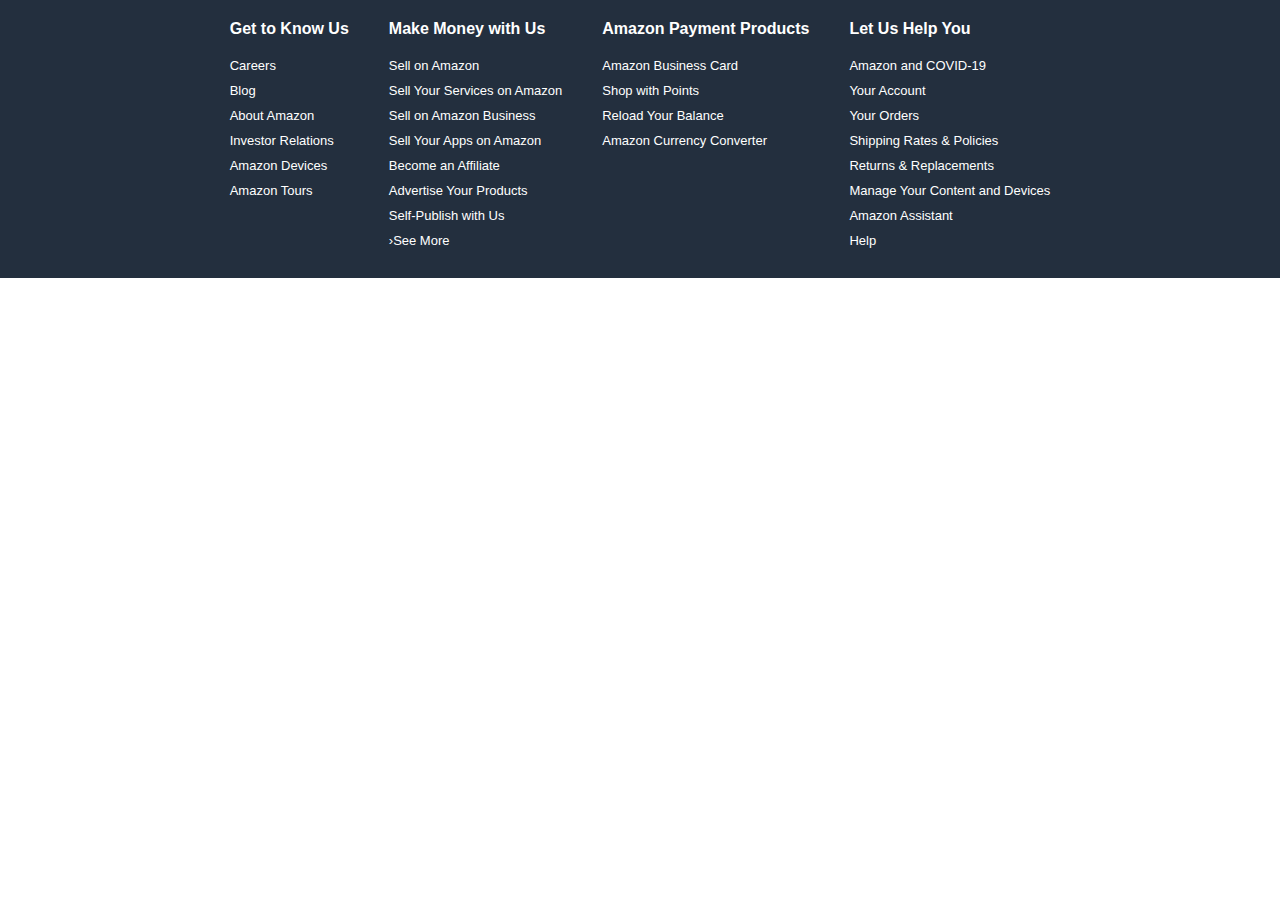
<file: Amazon-footer/html/index.html>
<!DOCTYPE html>
<html lang = "en">
    <head>  
   <meta charset="utf-8">
    <link rel="stylesheet" type="text/css" href="../css/cssstyles.css">
    </head>
    <title>Amazon.com -Footer design</title>
<body>

    <Section class="footer">
      <div class="info1"> 
     <h1>Get to Know Us</h1>
     <div class="grid-1">
         <a href="">Careers</a>
            <a href="">Blog</a>
            <a href="">About Amazon</a>
            <a href="">Investor Relations</a>
            <a href="">Amazon Devices</a>
            <a href="">Amazon Tours</a>        
         </div> 
    </div>
        <div class="info2">
        <h2>Make Money with Us</h2>
         <div class="grid-2">
         <a href="">Sell on Amazon</a>
            <a href="">Sell Your Services on Amazon</a>
            <a href="">Sell on Amazon Business</a>
            <a href="">Sell Your Apps on Amazon</a>
            <a href="">Become an Affiliate</a>
            <a href="">Advertise Your Products</a>            
            <a href="">Self-Publish with Us</a>
            <a href="">›See More</a>
    </div>
        </div>
        <div class="info3">
         <h3>Amazon Payment Products</h3>
         <div class="grid-3">
         <a href="">Amazon Business Card</a>
            <a href="">Shop with Points</a>
            <a href="">Reload Your Balance</a>
            <a href="">Amazon Currency Converter</a>
    </div>
        </div>
        <div class="info4">
        <h4>Let Us Help You</h4>
         <div class="grid-4">
         <a href="">Amazon and COVID-19</a>
            <a href="">Your Account</a>
            <a href="">Your Orders</a>
            <a href="">Shipping Rates &amp; Policies</a>
            <a href="">Returns &amp; Replacements</a>
            <a href="">Manage Your Content and Devices</a>             
            <a href="">Amazon Assistant</a>
            <a href="">Help</a>
    </div>
        </div>
        </Section>
</body>
</html>
</file>
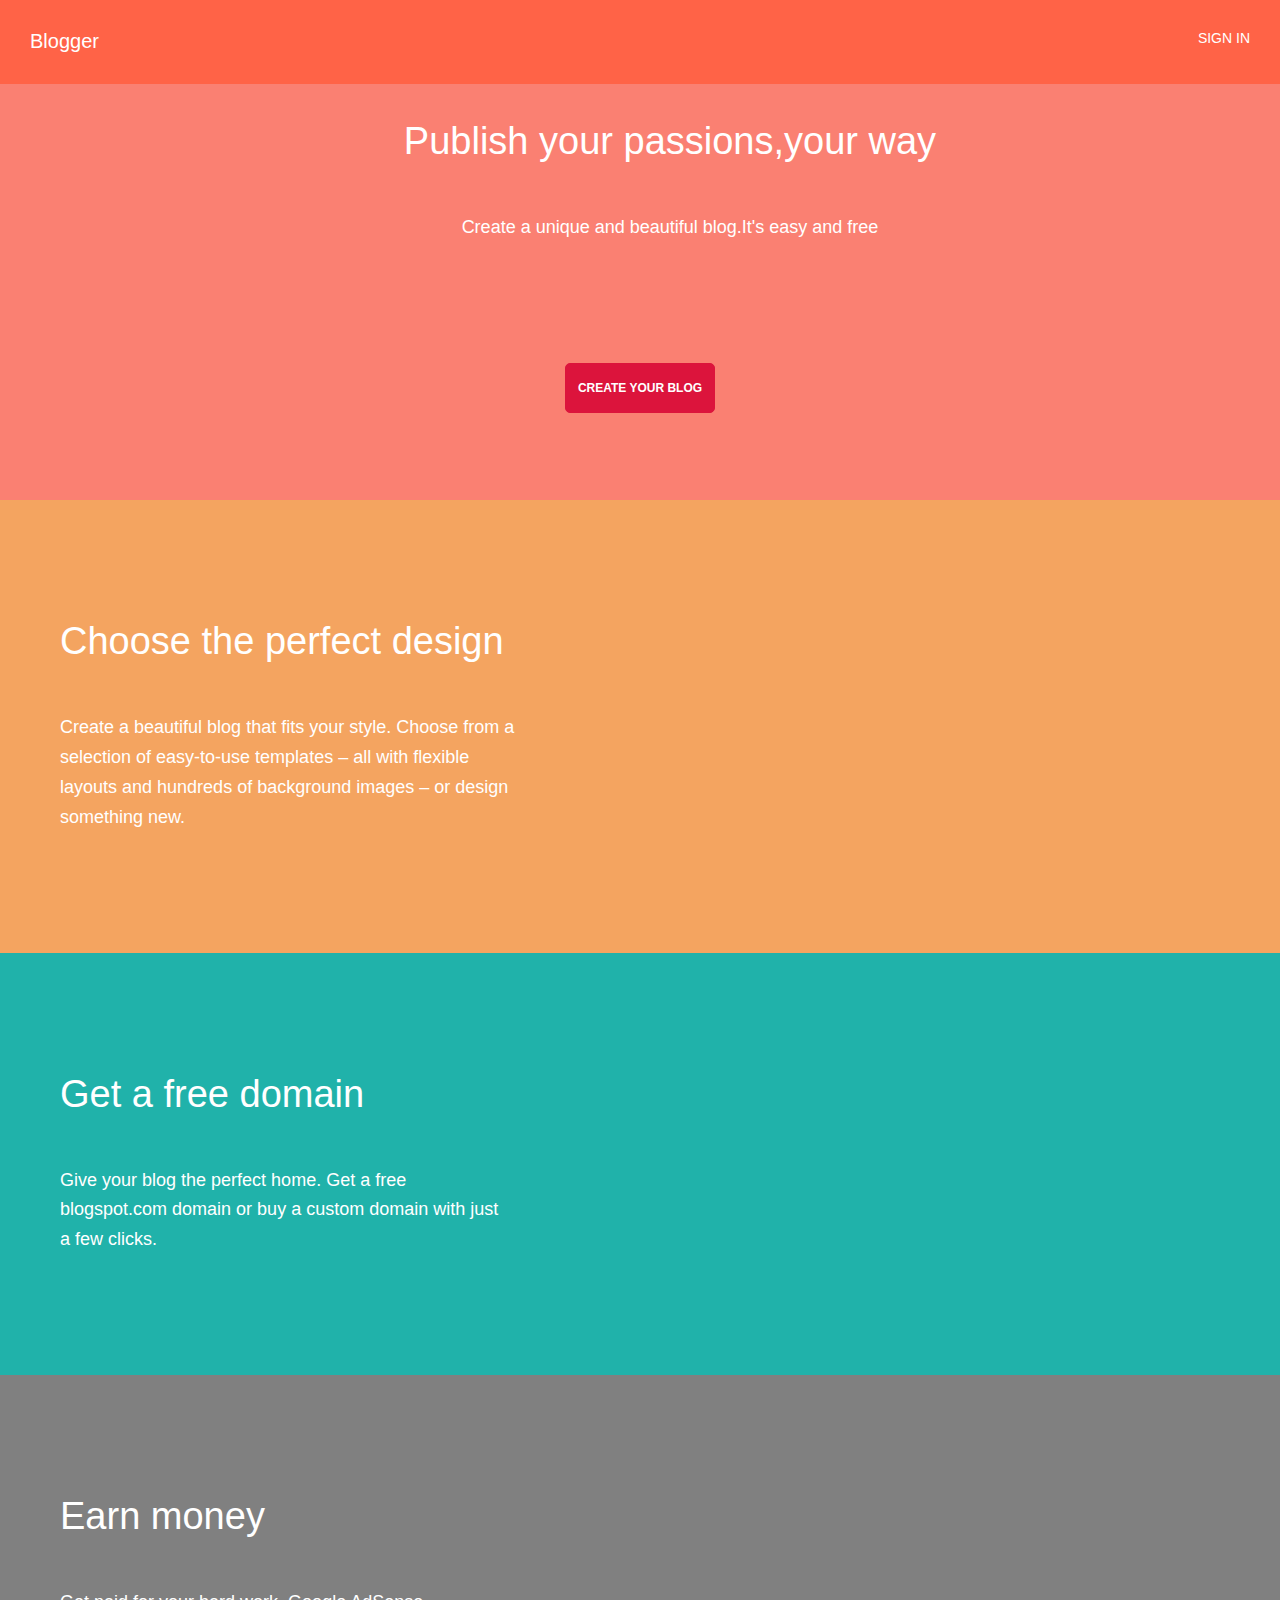
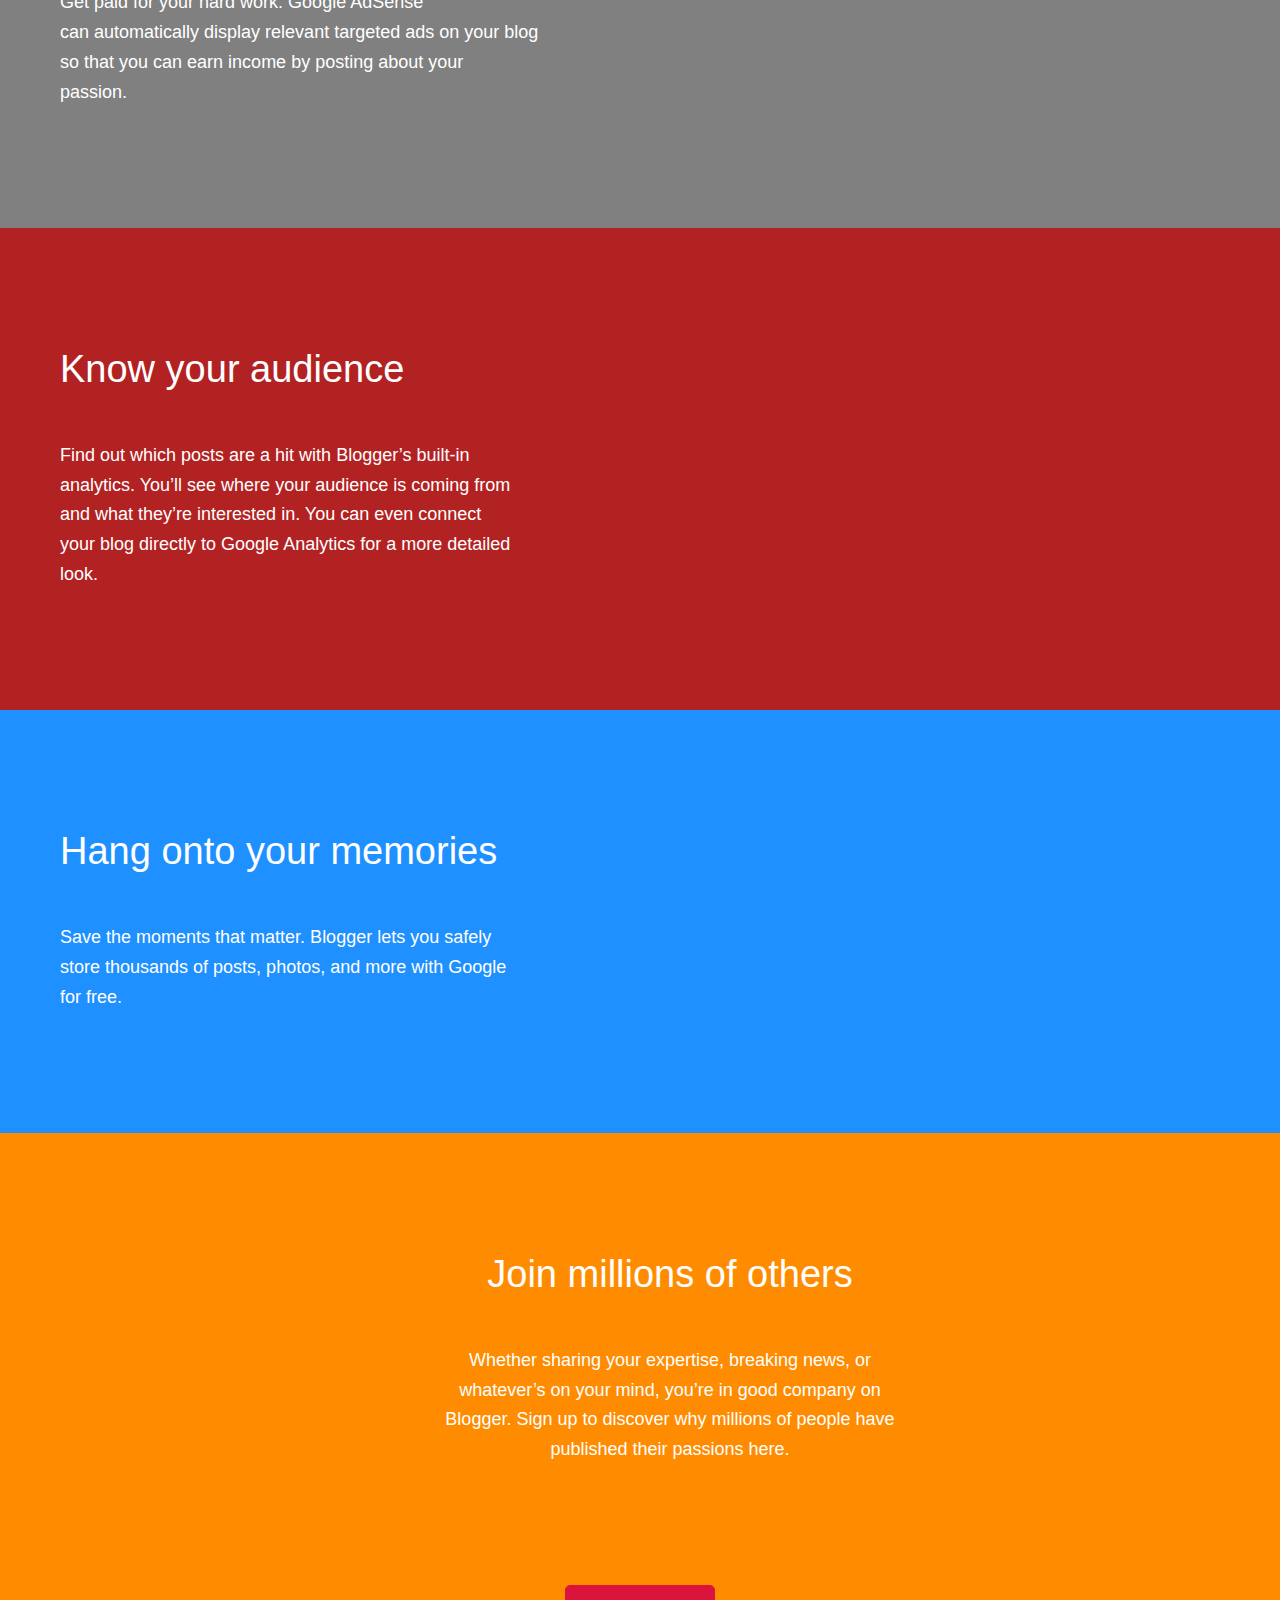
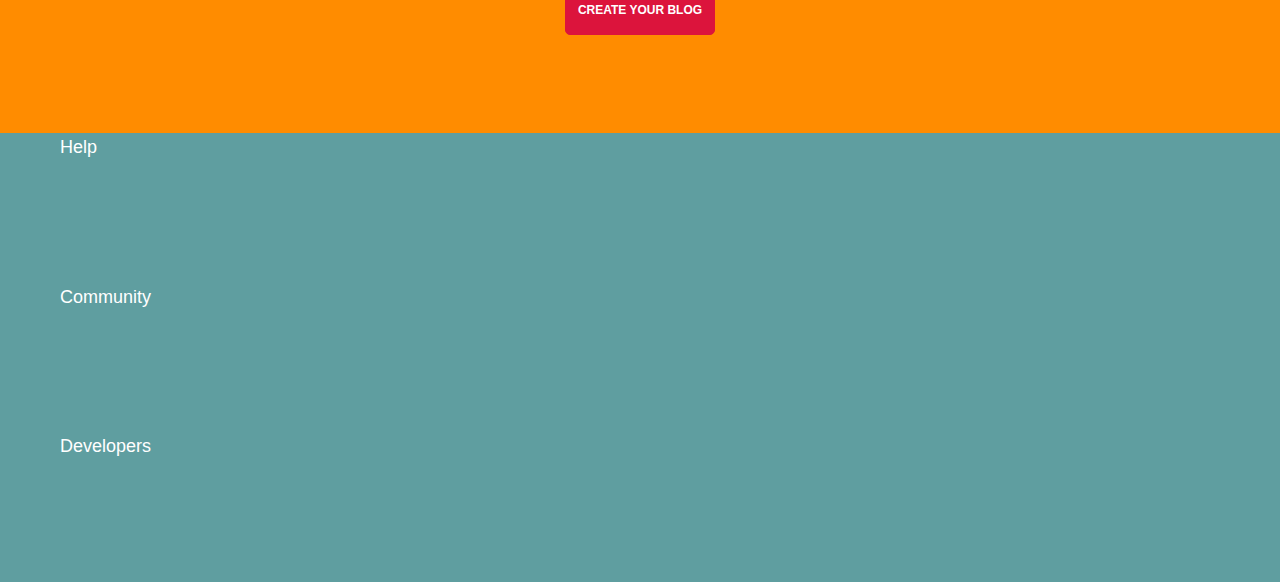
<file: Blogger Page/html/index.html>
<!DOCTYPE html>
<html lang = "en">
    <head>  
   <meta charset="utf-8">
    <link rel="stylesheet" type="text/css" href="../css/styles.css">
    </head>
    <title>Blogger.com-create a unique and beautiful blog.It's easy and free.blogger.com</title>
<body>
    
    <div class="header-wrap">
    <section class="header">
    <h1>Blogger</h1>
    <a href="">SIGN IN</a>
    </section>
    
    <Section class="intro" class="back-style">
    <h2>Publish your passions,your way</h2>
    <p>Create a unique and beautiful blog.It's easy and free</p>
    <input class="create-blog-btn" type="button" value="CREATE YOUR BLOG">
    </Section>
        
    </div>
    
    <section class="design" class="back-style">
    <h2>Choose the perfect design</h2>
    <p> Create a beautiful blog that fits your style. Choose from a<br>
        selection of easy-to-use templates – all with flexible<br>
        layouts and hundreds of background images – or design <br>         
        something new.</p>
    </section>
    
     <section class="domain" class="back-style">
    <h2>Get a free domain</h2>
     <p>Give your blog the perfect home. Get a free<br>
        blogspot.com domain or buy a custom domain with just<br>
        a few clicks.</p>
    </section>
    
     <section class="money" class="back-style">
    <h2>Earn money</h2>
    <p>Get paid for your hard work. Google AdSense <br>
        can automatically display relevant targeted ads on your blog<br>
        so that you can earn income by posting about your<br> 
        passion.
    </p>
    </section>
    
     <section class="audiance" class="back-style">
    <h2>Know your audience</h2>
    <p>Find out which posts are a hit with Blogger’s built-in<br>
        analytics. You’ll see where your audience is coming from<br>
        and what they’re interested in. You can even connect<br>
        your blog directly to Google Analytics for a more detailed<br>
        look.
    </p>
    </section>
    
     <section class="mem" class="back-style">    
    <h2>Hang onto your memories</h2>
    <p>Save the moments that matter. Blogger lets you safely<br>
        store thousands of posts, photos, and more with Google<br>
        for free.</p>
    </section>
    
    <section class="viewers" class="back-style">
    <h2>Join millions of others</h2>
    <p> Whether sharing your expertise, breaking news, or<br>
        whatever’s on your mind, you’re in good company on<br>
        Blogger. Sign up to discover why millions of people have<br>
        published their passions here.</p>
    <input class="create-blog-btn" type="button" value="CREATE YOUR BLOG">
    </section>
       
      <section class="footer" class="back-style">  
        <p>Help</p>
        <p>Community</p>
        <p>Developers</p>
    </section>
              
</body>
</html>
</file>
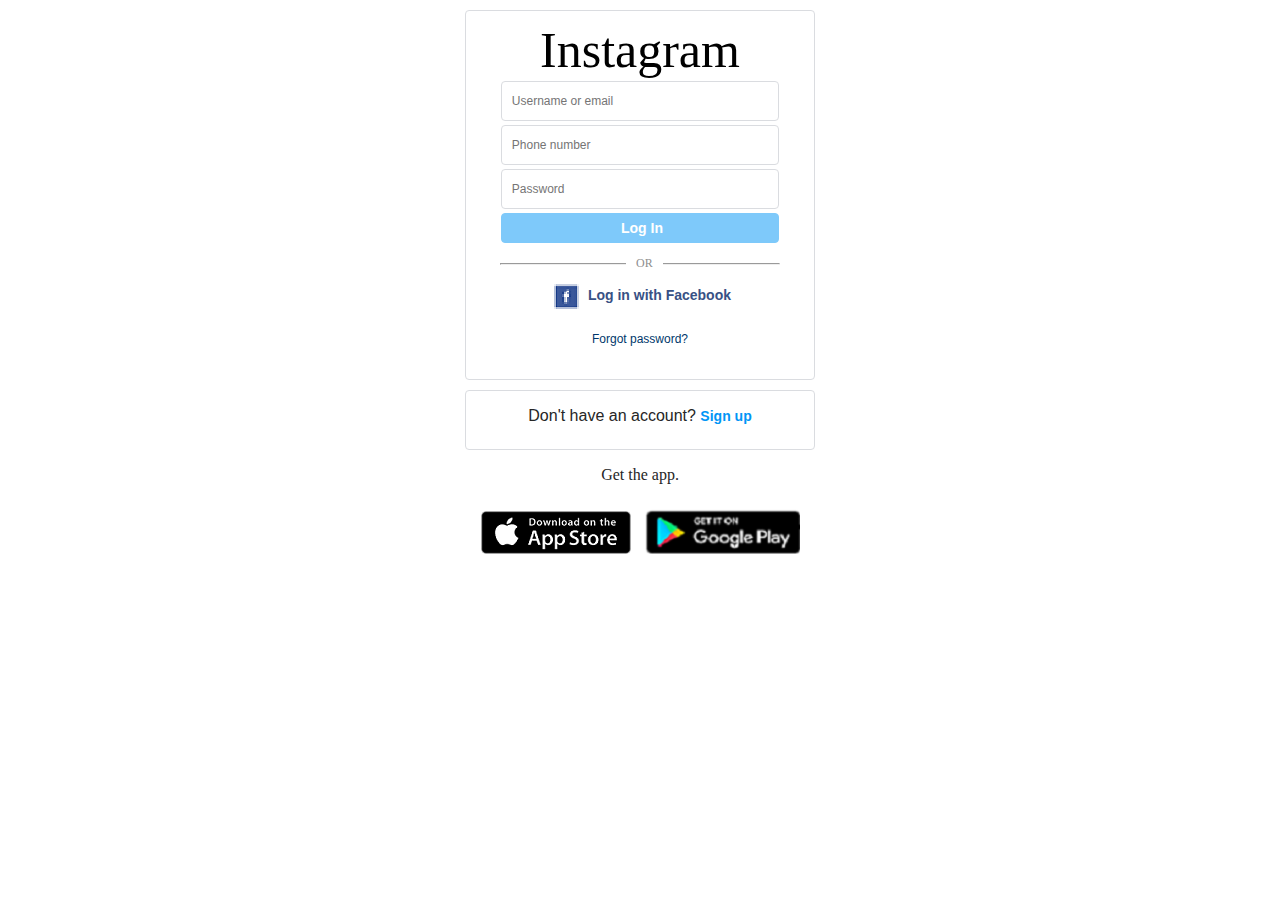
<file: Instagram Sign-in/html/index.html>
<!DOCTYPE html>
<html lang = "en">
    <head>  
   <meta charset="utf-8">
    <link href="//db.onlinewebfonts.com/c/6d32b8e06f40fb7698cfb714b9e7975d?family=BillabongW00-Regular" rel="stylesheet" type="text/css"/>
    <link rel="stylesheet" type="text/css" href="../CSS/styles.css">
    </head>
    <title>Login . Instagram</title>
<body>
    
       <section class="content-wrap">
            <h1>Instagram</h1>
            <input class="user" type="text" id="user" name="user" placeholder="Username or email"><br>
            <input class="phno" type="tel" id="phone" name="phone" pattern="[0-9]{3}-[0-9]{2}-[0-9]{3}" placeholder="Phone number"><br>
            <input class="password" type="password" id="pwd" name="pwd" placeholder="Password"><br>
            <input class="submit" type="button" value="Log In">
            <section class="optional">
                <hr>
                <p>OR</p>
           </section >            
           <div class="fblogin">
            <img src="../images/facebook.png" alt="facebooklogo">   <a href="" >Log in with Facebook</a>                         
            </div>
           <a class="forgotpwd" href="">Forgot password?</a>         
       </section>
    
       <div class="signup">
       <p>Don't have an account? <a href="" >Sign up</a></p>
       </div>
    
       <section class="install">
           <p>Get the app.</p>
          <a href= "" ><img src="../images/appstore.png" alt="appstore"></a>
           <a href= "" ><img src="../images/playstore.png" alt="playstore"></a>      
       </section>
       
      
</body>
</html>
</file>
<file: Amazon-footer/css/cssstyles.css>
body
{
 margin: 0;
 font-family: "Amazon Ember",Arial,sans-serif;
}

.footer
{
 background-color: #232F3E;
 width: 100%;
 display: flex;
 justify-content: center;
}

h1,h2,h3,h4
{
 color : white;
 margin: 20px;
 font-size: 16px;
}

a
{
 text-decoration-line: none;
 color: white;
}

.grid-1,.grid-2,.grid-3,.grid-4
{
 display: grid;
 margin:20px;
 grid-auto-rows: 25px;
 column-gap: 20px;
 font-size: 13px;    
}
.info1,.info2,.info3,.info4
{
    display: block;
}
</file>
<file: Blogger Page/css/styles.css>
body
{
    margin: 0;
}

.header-wrap
{
    background-color: salmon;
    width:100%;
    height:500px;
}

.intro,.viewers
{
    display: block;
    text-align: center;
}

.create-blog-btn
{
    color: white;
    font-family: "Roboto",sans-serif;
    font-weight: 550;
    font-size: 12px;
    background-color: crimson;
    border: 1px solid crimson;
    border-radius: 5px;
    height: 50px;
    width: 150px;
    cursor: pointer;
}

.create-blog-btn:hover
{
    opacity: 0.4;
}

.header
{
  overflow: hidden;
  position: fixed;
  top: 0;
  width: 100%;
  background-color: tomato;
  border-bottom: 1px solid tomato; 
  display: flex;
  justify-content: space-between;
  color: white; 
}

.header h1
{
    font-family: "Roboto",sans-serif;
    font-weight: 500;
    font-size: 20px;
    margin: 30px;
}

.header a
{
    font-family: "Roboto",sans-serif;
    font-weight: 500;
    font-size: 14px;
    margin: 30px;
    text-decoration-line: none;
    color: white;
}

h2
{
    color: white;
    font-family: "Roboto",sans-serif;
    font-weight: 100;
    font-size: 38px;
}

p
{
    color: white;
    font-family: "Roboto",sans-serif;
    font-weight: 540;
    font-size: 18px;
    line-height:1.66;
}

h2
{
     margin: 0;
     padding-top: 120px;
     padding-bottom: 50px;
    padding-left: 60px;
    
}

p{
    margin: 0;
    padding-bottom: 120px;
    padding-left: 60px;
}



.back-style
{
    width:100%;
    height:800px;    
}

.design
{
    background-color: sandybrown;
}

.domain
{
    background-color: lightseagreen;
}

.money
{
    background-color: grey;
}

.audiance
{
    background-color: firebrick;
}

.mem
{
    background-color: dodgerblue;
}

.viewers
{
    background-color: darkorange;
    height: 600px;
}

.footer
{
    background-color: cadetblue;    
}
</file>
<file: Instagram Sign-in/CSS/styles.css>
.content-wrap,.signup
{
    width: 350px;
    height: 370px;
    margin:10px auto;    
    text-align: center;
    border : 1px solid #dadce0;
    border-radius: 4px;
    box-sizing: border-box;
}

h1
{
    font-family: "BillabongW00-Regular";
    font-size: 50px;
    font-weight: normal;
    margin-top: 10px;
    margin-bottom: 0;
}

.user,.password,.phno
{
    width: 80%;
    height: 40px;
    border : 1px solid #dadce0;
    border-radius: 4px;
    box-sizing: border-box;
    padding-left: 10px;
    margin: 2px;
    font-size: 12px;
}

.submit
{
    width: 80%;
    height: 30px;
    background-color: #0095f6;
    border : 1px solid #0095f6;
    border-radius: 4px;
    box-sizing: border-box;
    padding-left: 10px;
    color: white;
    font-size: 14px;
    font-weight: bold;
    opacity: 0.5;
    margin-top: 2px;

}

.optional
{
  display: block;
  color: #8e8e8e;
}

hr
{
    color: #dadce0;
    margin-top: 20px; 
    width: 80%;
}

.optional p
{
  position: static;
  margin-top: -18px;
  width: 10%;
  margin-left:160px;
  border: 1px solid white;
  background-color: white;
  font-size: 12px;
}

.fblogin
{
    font-size: 14px;
/*    margin-top:-10px;*/
    color: #00376b;
    font-weight: normal;
    padding-left: 5px;
    margin-bottom: 20px;

}

.fblogin a
{
 color: #385185;
 font-size: 14px;
 font-weight: 550;
 padding-left: 5px;
 text-decoration-line: none;
 padding-top: -5px
}

.fblogin img
{
   vertical-align: middle;
}

.forgotpwd
{
    
    font-size: 12px;
    color: #00376b;
    font-weight: normal;
    text-decoration-line: none;
}

.signup p
{
    color: #262626;
    font-weight: 100;   
}

.signup a
{
    color: #0095f6;
    font-weight: 600;
    font-size: 14px;
    text-decoration-line: none;         
}

.signup
{
   height:60px; 
 text-align: center;
}

.install
{
  color: #262626;
  text-align: center;
}

h2,.fblogin,.forgotpwd,.signup,.submit,.user,.password,.phno
{
  font-family: -apple-system,BlinkMacSystemFont,"Segoe UI",Roboto,Helvetica,Arial,sans-serif;  
}
</file>
